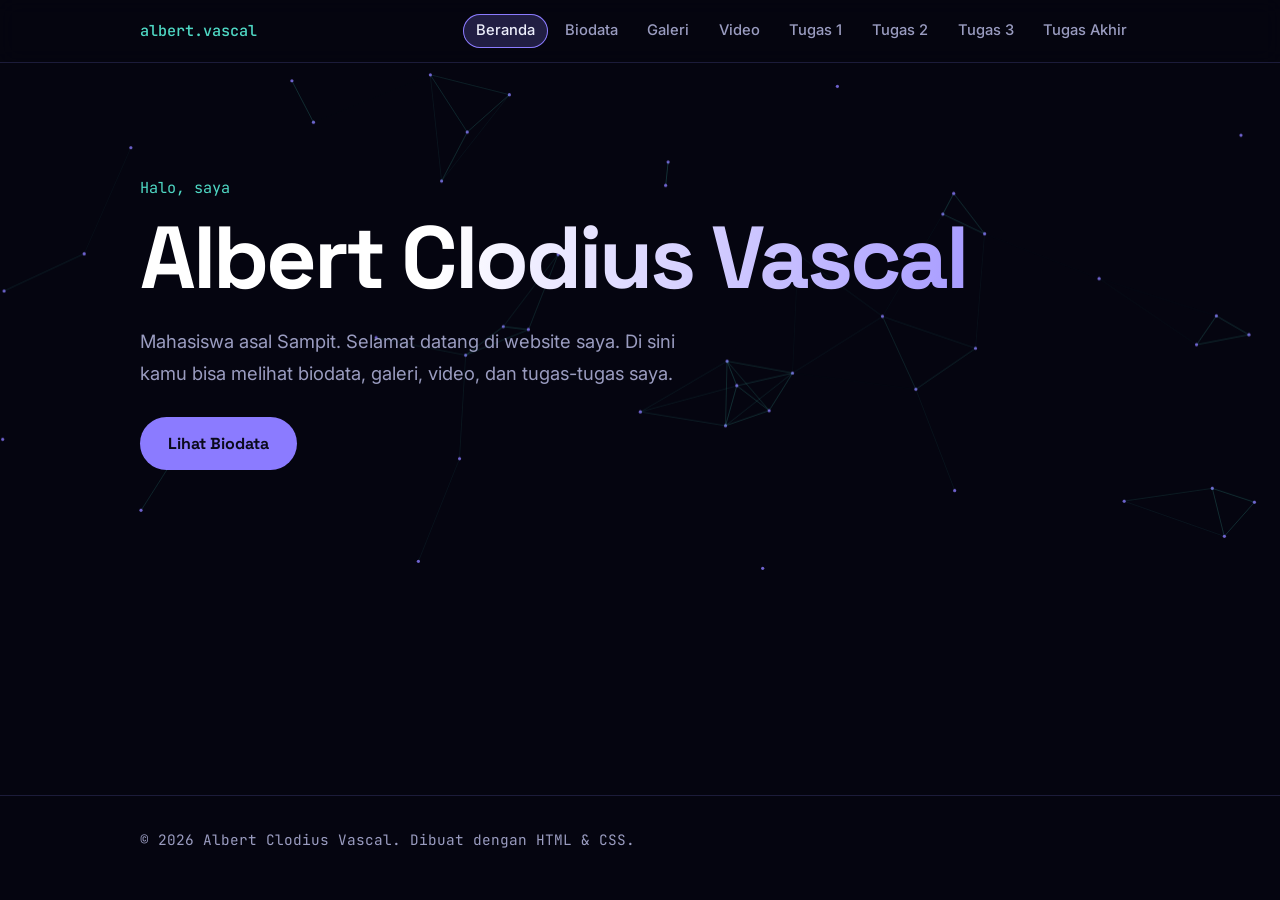
<file: index.html>
<!DOCTYPE html>
<html lang="id">
<head>
<meta charset="UTF-8">
<meta name="viewport" content="width=device-width, initial-scale=1.0">
<meta name="theme-color" content="#050510">
<meta name="description" content="Website pribadi Albert Clodius Vascal, mahasiswa asal Sampit.">
<title>Beranda | Albert Clodius Vascal</title>
<link rel="preconnect" href="https://fonts.googleapis.com">
<link rel="preconnect" href="https://fonts.gstatic.com" crossorigin>
<link href="https://fonts.googleapis.com/css2?family=Inter:wght@300;400;500;600;700&family=JetBrains+Mono:wght@400;500;700&family=Space+Grotesk:wght@500;600;700;800&display=swap" rel="stylesheet">
<link rel="stylesheet" href="style.css">
</head>
<body>

<header class="top">
  <div class="wrap">
    <a class="logo" href="index.html">albert.vascal</a>
    <nav aria-label="Menu utama"><ul><li><a href="index.html" class="active" aria-current="page">Beranda</a></li><li><a href="biodata.html">Biodata</a></li><li><a href="galeri.html">Galeri</a></li><li><a href="video.html">Video</a></li><li><a href="tugas1.html">Tugas 1</a></li><li><a href="tugas2.html">Tugas 2</a></li><li><a href="tugas3.html">Tugas 3</a></li><li><a href="tugas-akhir.html">Tugas Akhir</a></li></ul></nav>
  </div>
</header>

<main>
  <header class="hero">
    <canvas id="net" aria-hidden="true"></canvas>
    <div class="wrap">
      <p class="hai">Halo, saya</p>
      <h1>Albert Clodius Vascal</h1>
      <p class="sub">Mahasiswa asal Sampit. Selamat datang di website saya. Di sini kamu bisa melihat biodata, galeri, video, dan tugas-tugas saya.</p>
      <a class="btn" href="biodata.html">Lihat Biodata</a>
    </div>
  </header>
</main>

<footer class="bawah">
  <div class="wrap">&copy; 2026 Albert Clodius Vascal. Dibuat dengan HTML &amp; CSS.</div>
</footer>
<script src="script.js"></script>
</body>
</html>
</file>
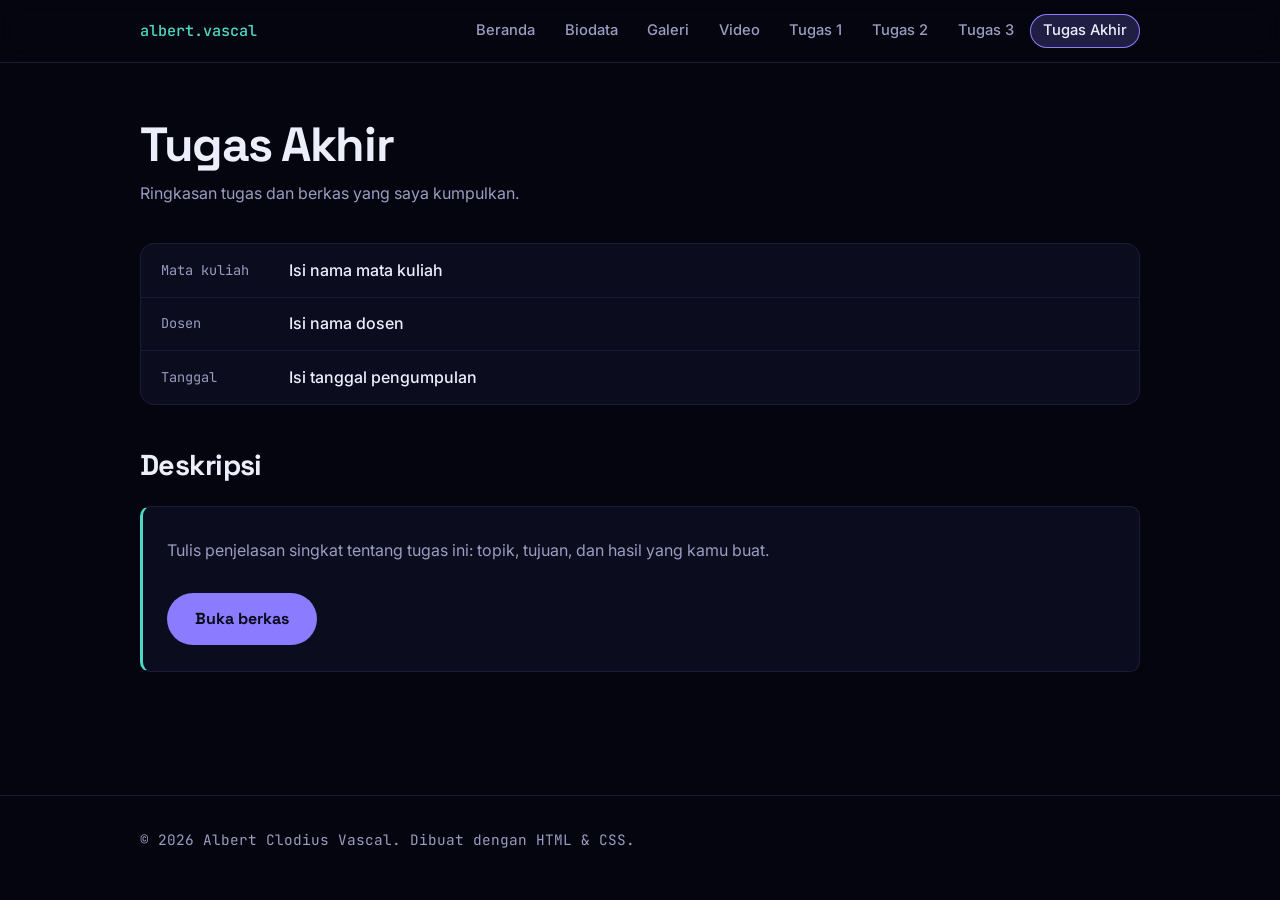
<file: tugas-akhir.html>
<!DOCTYPE html>
<html lang="id">
<head>
<meta charset="UTF-8">
<meta name="viewport" content="width=device-width, initial-scale=1.0">
<meta name="theme-color" content="#050510">
<meta name="description" content="Website pribadi Albert Clodius Vascal, mahasiswa asal Sampit.">
<title>Tugas Akhir | Albert Clodius Vascal</title>
<link rel="preconnect" href="https://fonts.googleapis.com">
<link rel="preconnect" href="https://fonts.gstatic.com" crossorigin>
<link href="https://fonts.googleapis.com/css2?family=Inter:wght@300;400;500;600;700&family=JetBrains+Mono:wght@400;500;700&family=Space+Grotesk:wght@500;600;700;800&display=swap" rel="stylesheet">
<link rel="stylesheet" href="style.css">
</head>
<body>

<header class="top">
  <div class="wrap">
    <a class="logo" href="index.html">albert.vascal</a>
    <nav aria-label="Menu utama"><ul><li><a href="index.html">Beranda</a></li><li><a href="biodata.html">Biodata</a></li><li><a href="galeri.html">Galeri</a></li><li><a href="video.html">Video</a></li><li><a href="tugas1.html">Tugas 1</a></li><li><a href="tugas2.html">Tugas 2</a></li><li><a href="tugas3.html">Tugas 3</a></li><li><a href="tugas-akhir.html" class="active" aria-current="page">Tugas Akhir</a></li></ul></nav>
  </div>
</header>

<main class="page">
  <div class="wrap">
    <h1>Tugas Akhir</h1>
    <p class="lead">Ringkasan tugas dan berkas yang saya kumpulkan.</p>
    <dl>
      <dt>Mata kuliah</dt><dd>Isi nama mata kuliah</dd>
      <dt>Dosen</dt><dd>Isi nama dosen</dd>
      <dt>Tanggal</dt><dd>Isi tanggal pengumpulan</dd>
    </dl>
    <h2>Deskripsi</h2>
    <div class="tugas-isi">
      <p>Tulis penjelasan singkat tentang tugas ini: topik, tujuan, dan hasil yang kamu buat.</p>
      <a class="btn" href="tugas/tugas-akhir.pdf">Buka berkas</a>
    </div>
  </div>
</main>

<footer class="bawah">
  <div class="wrap">&copy; 2026 Albert Clodius Vascal. Dibuat dengan HTML &amp; CSS.</div>
</footer>
</body>
</html>
</file>
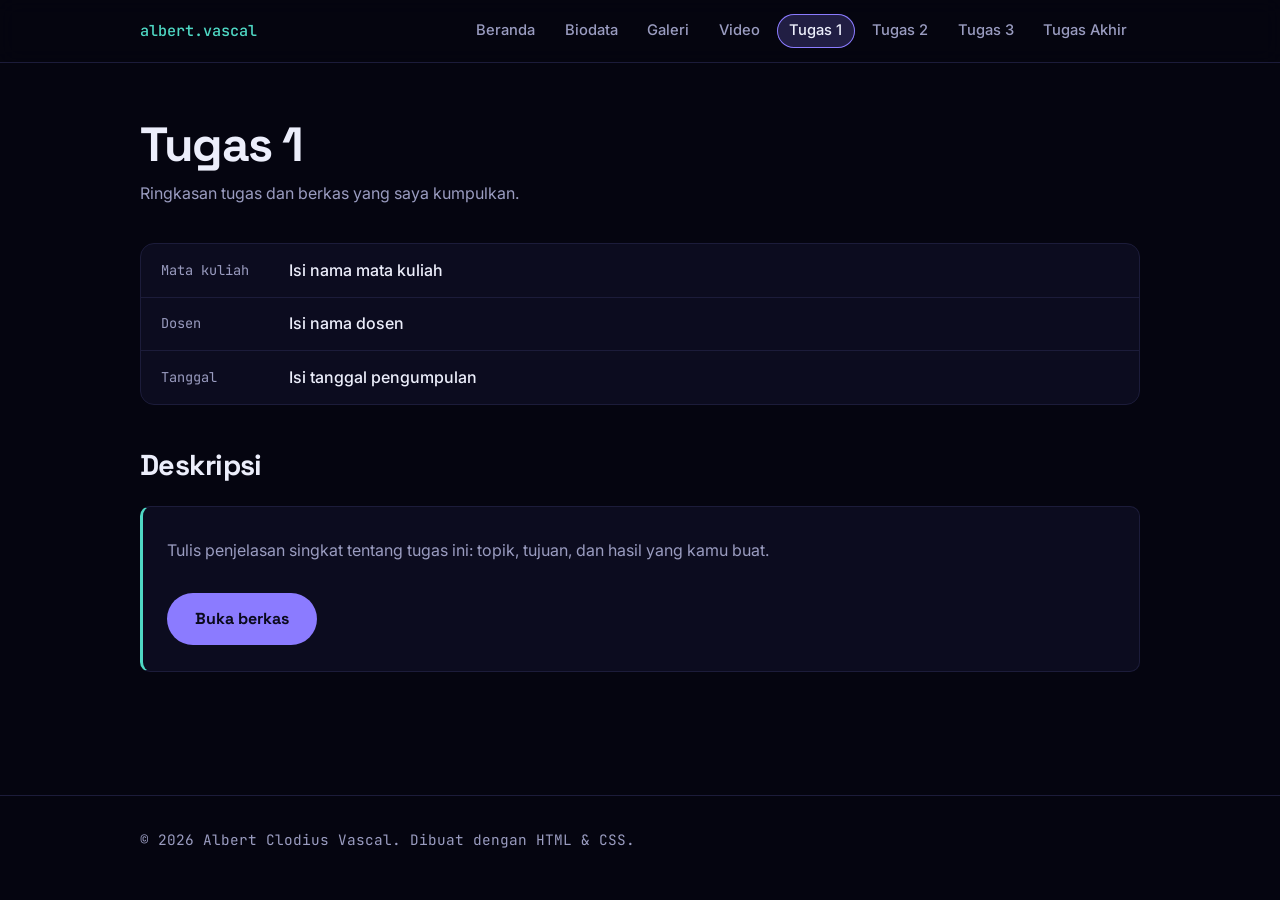
<file: tugas1.html>
<!DOCTYPE html>
<html lang="id">
<head>
<meta charset="UTF-8">
<meta name="viewport" content="width=device-width, initial-scale=1.0">
<meta name="theme-color" content="#050510">
<meta name="description" content="Website pribadi Albert Clodius Vascal, mahasiswa asal Sampit.">
<title>Tugas 1 | Albert Clodius Vascal</title>
<link rel="preconnect" href="https://fonts.googleapis.com">
<link rel="preconnect" href="https://fonts.gstatic.com" crossorigin>
<link href="https://fonts.googleapis.com/css2?family=Inter:wght@300;400;500;600;700&family=JetBrains+Mono:wght@400;500;700&family=Space+Grotesk:wght@500;600;700;800&display=swap" rel="stylesheet">
<link rel="stylesheet" href="style.css">
</head>
<body>

<header class="top">
  <div class="wrap">
    <a class="logo" href="index.html">albert.vascal</a>
    <nav aria-label="Menu utama"><ul><li><a href="index.html">Beranda</a></li><li><a href="biodata.html">Biodata</a></li><li><a href="galeri.html">Galeri</a></li><li><a href="video.html">Video</a></li><li><a href="tugas1.html" class="active" aria-current="page">Tugas 1</a></li><li><a href="tugas2.html">Tugas 2</a></li><li><a href="tugas3.html">Tugas 3</a></li><li><a href="tugas-akhir.html">Tugas Akhir</a></li></ul></nav>
  </div>
</header>

<main class="page">
  <div class="wrap">
    <h1>Tugas 1</h1>
    <p class="lead">Ringkasan tugas dan berkas yang saya kumpulkan.</p>
    <dl>
      <dt>Mata kuliah</dt><dd>Isi nama mata kuliah</dd>
      <dt>Dosen</dt><dd>Isi nama dosen</dd>
      <dt>Tanggal</dt><dd>Isi tanggal pengumpulan</dd>
    </dl>
    <h2>Deskripsi</h2>
    <div class="tugas-isi">
      <p>Tulis penjelasan singkat tentang tugas ini: topik, tujuan, dan hasil yang kamu buat.</p>
      <a class="btn" href="tugas/tugas1.pdf">Buka berkas</a>
    </div>
  </div>
</main>

<footer class="bawah">
  <div class="wrap">&copy; 2026 Albert Clodius Vascal. Dibuat dengan HTML &amp; CSS.</div>
</footer>
</body>
</html>
</file>
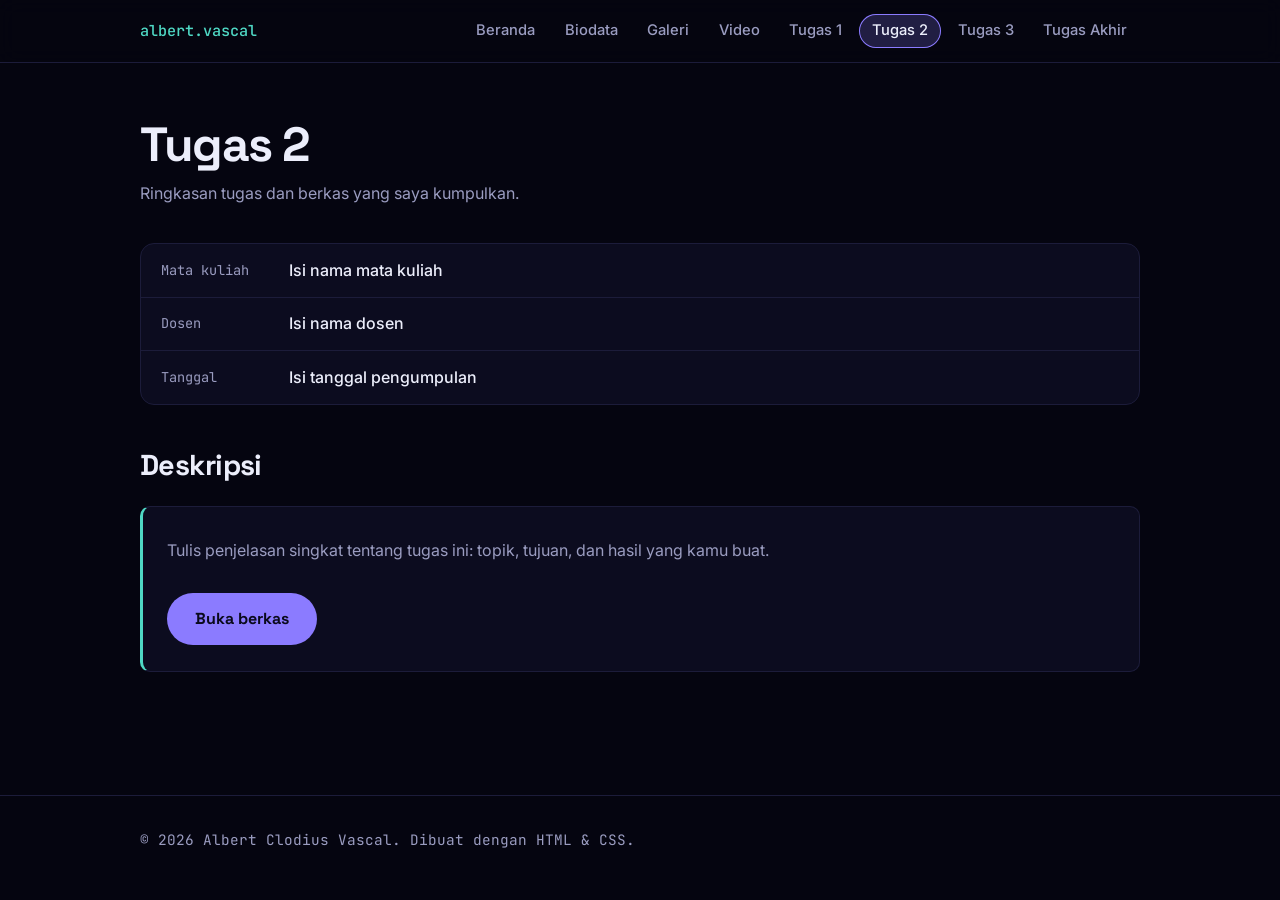
<file: tugas2.html>
<!DOCTYPE html>
<html lang="id">
<head>
<meta charset="UTF-8">
<meta name="viewport" content="width=device-width, initial-scale=1.0">
<meta name="theme-color" content="#050510">
<meta name="description" content="Website pribadi Albert Clodius Vascal, mahasiswa asal Sampit.">
<title>Tugas 2 | Albert Clodius Vascal</title>
<link rel="preconnect" href="https://fonts.googleapis.com">
<link rel="preconnect" href="https://fonts.gstatic.com" crossorigin>
<link href="https://fonts.googleapis.com/css2?family=Inter:wght@300;400;500;600;700&family=JetBrains+Mono:wght@400;500;700&family=Space+Grotesk:wght@500;600;700;800&display=swap" rel="stylesheet">
<link rel="stylesheet" href="style.css">
</head>
<body>

<header class="top">
  <div class="wrap">
    <a class="logo" href="index.html">albert.vascal</a>
    <nav aria-label="Menu utama"><ul><li><a href="index.html">Beranda</a></li><li><a href="biodata.html">Biodata</a></li><li><a href="galeri.html">Galeri</a></li><li><a href="video.html">Video</a></li><li><a href="tugas1.html">Tugas 1</a></li><li><a href="tugas2.html" class="active" aria-current="page">Tugas 2</a></li><li><a href="tugas3.html">Tugas 3</a></li><li><a href="tugas-akhir.html">Tugas Akhir</a></li></ul></nav>
  </div>
</header>

<main class="page">
  <div class="wrap">
    <h1>Tugas 2</h1>
    <p class="lead">Ringkasan tugas dan berkas yang saya kumpulkan.</p>
    <dl>
      <dt>Mata kuliah</dt><dd>Isi nama mata kuliah</dd>
      <dt>Dosen</dt><dd>Isi nama dosen</dd>
      <dt>Tanggal</dt><dd>Isi tanggal pengumpulan</dd>
    </dl>
    <h2>Deskripsi</h2>
    <div class="tugas-isi">
      <p>Tulis penjelasan singkat tentang tugas ini: topik, tujuan, dan hasil yang kamu buat.</p>
      <a class="btn" href="tugas/tugas2.pdf">Buka berkas</a>
    </div>
  </div>
</main>

<footer class="bawah">
  <div class="wrap">&copy; 2026 Albert Clodius Vascal. Dibuat dengan HTML &amp; CSS.</div>
</footer>
</body>
</html>
</file>
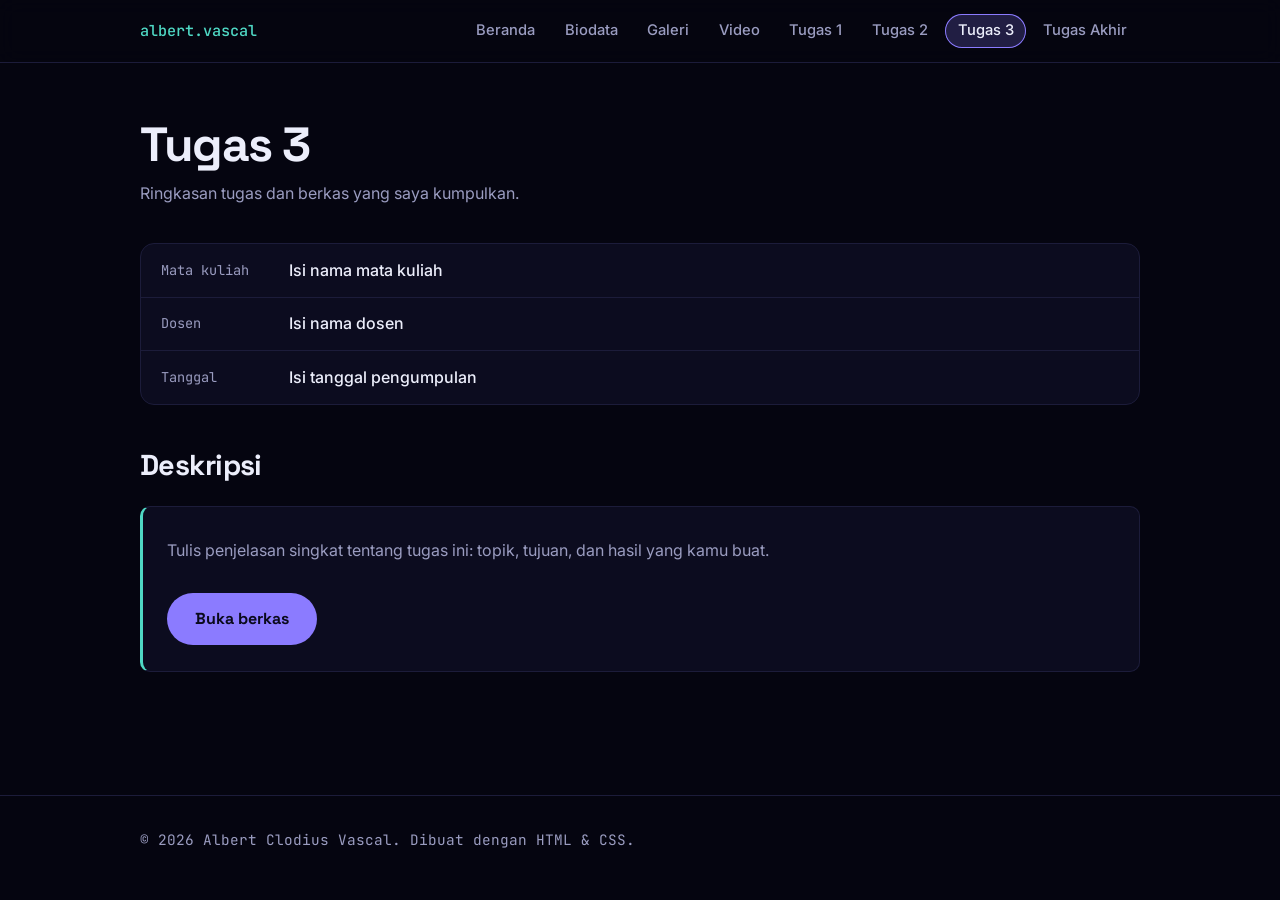
<file: tugas3.html>
<!DOCTYPE html>
<html lang="id">
<head>
<meta charset="UTF-8">
<meta name="viewport" content="width=device-width, initial-scale=1.0">
<meta name="theme-color" content="#050510">
<meta name="description" content="Website pribadi Albert Clodius Vascal, mahasiswa asal Sampit.">
<title>Tugas 3 | Albert Clodius Vascal</title>
<link rel="preconnect" href="https://fonts.googleapis.com">
<link rel="preconnect" href="https://fonts.gstatic.com" crossorigin>
<link href="https://fonts.googleapis.com/css2?family=Inter:wght@300;400;500;600;700&family=JetBrains+Mono:wght@400;500;700&family=Space+Grotesk:wght@500;600;700;800&display=swap" rel="stylesheet">
<link rel="stylesheet" href="style.css">
</head>
<body>

<header class="top">
  <div class="wrap">
    <a class="logo" href="index.html">albert.vascal</a>
    <nav aria-label="Menu utama"><ul><li><a href="index.html">Beranda</a></li><li><a href="biodata.html">Biodata</a></li><li><a href="galeri.html">Galeri</a></li><li><a href="video.html">Video</a></li><li><a href="tugas1.html">Tugas 1</a></li><li><a href="tugas2.html">Tugas 2</a></li><li><a href="tugas3.html" class="active" aria-current="page">Tugas 3</a></li><li><a href="tugas-akhir.html">Tugas Akhir</a></li></ul></nav>
  </div>
</header>

<main class="page">
  <div class="wrap">
    <h1>Tugas 3</h1>
    <p class="lead">Ringkasan tugas dan berkas yang saya kumpulkan.</p>
    <dl>
      <dt>Mata kuliah</dt><dd>Isi nama mata kuliah</dd>
      <dt>Dosen</dt><dd>Isi nama dosen</dd>
      <dt>Tanggal</dt><dd>Isi tanggal pengumpulan</dd>
    </dl>
    <h2>Deskripsi</h2>
    <div class="tugas-isi">
      <p>Tulis penjelasan singkat tentang tugas ini: topik, tujuan, dan hasil yang kamu buat.</p>
      <a class="btn" href="tugas/tugas3.pdf">Buka berkas</a>
    </div>
  </div>
</main>

<footer class="bawah">
  <div class="wrap">&copy; 2026 Albert Clodius Vascal. Dibuat dengan HTML &amp; CSS.</div>
</footer>
</body>
</html>
</file>
<file: style.css>
:root{
  --bg:#050510; --panel:#0c0c1f; --line:#1c1c3a;
  --ink:#eceefb; --muted:#9a9cc0;
  --violet:#8b7bff; --cyan:#4fd8c4;
  --head:"Space Grotesk","Segoe UI",Arial,sans-serif;
  --body:"Inter","Segoe UI",Arial,sans-serif;
  --mono:"JetBrains Mono",Consolas,monospace;
}
*{box-sizing:border-box}
html,body{margin:0;background:var(--bg);min-height:100%}
html{scroll-behavior:smooth;color-scheme:dark}
body{display:flex;flex-direction:column;min-height:100vh;color:var(--ink);font-family:var(--body);font-size:1rem;line-height:1.7;font-weight:400}
main{flex:1}
a{color:inherit}
:focus-visible{outline:3px solid var(--cyan);outline-offset:3px;border-radius:4px}
.wrap{max-width:1040px;margin:0 auto;padding:0 1.25rem}

/* Navigasi */
header.top{position:sticky;top:0;z-index:10;background:rgba(5,5,16,.8);backdrop-filter:blur(10px);-webkit-backdrop-filter:blur(10px);border-bottom:1px solid var(--line)}
header.top .wrap{display:flex;align-items:center;justify-content:space-between;gap:1rem;flex-wrap:wrap;padding-top:.85rem;padding-bottom:.85rem}
.logo{font-family:var(--mono);font-weight:500;font-size:.95rem;color:var(--cyan);text-decoration:none}
header.top ul{display:flex;flex-wrap:wrap;gap:.25rem;margin:0;padding:0;list-style:none;font-weight:500;font-size:.92rem}
header.top ul a{display:block;padding:.3rem .8rem;border-radius:999px;text-decoration:none;color:var(--muted);transition:color .2s,background .2s}
header.top ul a:hover{color:var(--ink);background:rgba(139,123,255,.12)}
header.top ul a.active{color:var(--ink);background:rgba(139,123,255,.22);box-shadow:inset 0 0 0 1px var(--violet)}

/* Hero (Beranda) */
.hero{position:relative;overflow:hidden;padding:7rem 0 6.5rem}
#net{position:absolute;inset:0;width:100%;height:100%}
.hero .wrap{position:relative;pointer-events:none}
.hero .hai{margin:0 0 .75rem;font-family:var(--mono);color:var(--cyan);font-size:.95rem}
.hero h1{margin:0;font-family:var(--head);font-weight:800;font-size:clamp(2.5rem,8.5vw,5.5rem);line-height:1.02;letter-spacing:-.035em;background:linear-gradient(100deg,#fff 30%,var(--violet) 100%);-webkit-background-clip:text;background-clip:text;color:transparent}
.hero .sub{max-width:34rem;margin:1.5rem 0 0;color:var(--muted);font-size:1.15rem}
.btn{display:inline-block;margin-top:1.75rem;padding:.8rem 1.75rem;background:var(--violet);color:#0a0a1c;font-family:var(--head);font-weight:700;text-decoration:none;border-radius:999px;transition:transform .2s,box-shadow .2s;pointer-events:auto}
.btn:hover{transform:translateY(-2px);box-shadow:0 0 0 4px rgba(139,123,255,.25)}
.hero > .wrap > *{animation:masuk .8s cubic-bezier(.2,.7,.2,1) both}
.hero .hai{animation-delay:.05s}.hero h1{animation-delay:.18s}.hero .sub{animation-delay:.32s}.hero .btn{animation-delay:.45s}
@keyframes masuk{from{opacity:0;transform:translateY(18px)}to{opacity:1;transform:none}}

/* Halaman dalam */
.page{padding:3.5rem 0 4rem}
.page h1{margin:0 0 .5rem;font-family:var(--head);font-weight:800;font-size:clamp(2rem,5vw,3rem);letter-spacing:-.03em;line-height:1.1}
.page .lead{max-width:38rem;margin:0 0 2.25rem;color:var(--muted)}
h2{margin:2.25rem 0 1rem;font-family:var(--head);font-weight:700;font-size:clamp(1.4rem,3.5vw,1.8rem);letter-spacing:-.02em}

/* Biodata */
.bio{display:grid;grid-template-columns:240px 1fr;gap:2.5rem;align-items:start}
.avatar{position:relative;width:100%;aspect-ratio:3/4;border-radius:14px;overflow:hidden;background:linear-gradient(160deg,#17173a,#0a0a1c);border:1px solid var(--line)}
.avatar::before{content:attr(data-initials);position:absolute;inset:0;display:grid;place-items:center;font-family:var(--head);font-weight:800;font-size:4rem;color:var(--violet);opacity:.7}
.avatar img{position:relative;display:block;width:100%;height:100%;object-fit:cover}
dl{margin:0;display:grid;grid-template-columns:max-content 1fr;border:1px solid var(--line);border-radius:14px;background:var(--panel);overflow:hidden}
dt,dd{margin:0;padding:.8rem 1.25rem;border-bottom:1px solid var(--line)}
dt{color:var(--muted);font-family:var(--mono);font-size:.85rem;display:flex;align-items:center}
dd{font-weight:500;overflow-wrap:anywhere}
dt:last-of-type,dd:last-of-type{border-bottom:0}
dd a{color:var(--cyan);text-decoration:none}
dd a:hover{text-decoration:underline}

/* Hobi */
.hobi{list-style:none;margin:0;padding:0;display:grid;grid-template-columns:repeat(auto-fit,minmax(230px,1fr));gap:1rem}
.hobi li{padding:1.25rem 1.25rem 1.25rem 1.5rem;background:var(--panel);border:1px solid var(--line);border-left:3px solid var(--violet);border-radius:10px}
.hobi h3{margin:0;font-family:var(--head);font-weight:600;font-size:1.15rem}
.hobi p{margin:.35rem 0 0;color:var(--muted);font-size:.95rem}

/* Galeri */
.galeri{display:grid;grid-template-columns:repeat(6,1fr);gap:.75rem}
.galeri figure{margin:0;position:relative;overflow:hidden;border-radius:12px;background:var(--panel);border:1px solid var(--line);min-height:180px}
.galeri img,.galeri video{display:block;width:100%;height:100%;object-fit:cover}
.galeri figcaption{position:absolute;left:0;right:0;bottom:0;padding:1.5rem .85rem .6rem;font-size:.9rem;background:linear-gradient(transparent,rgba(5,5,16,.9))}
.galeri .f1{grid-column:span 4;grid-row:span 2}
.galeri .f2,.galeri .f3{grid-column:span 2}
.galeri .f4,.galeri .f5,.galeri .f6{grid-column:span 2}
.galeri img{transition:transform .4s}
.galeri figure:hover img{transform:scale(1.04)}

/* Video */
.video-grid{display:grid;grid-template-columns:repeat(auto-fit,minmax(300px,1fr));gap:1.25rem}
.video-grid figure{margin:0;background:var(--panel);border:1px solid var(--line);border-radius:12px;overflow:hidden}
.video-grid video{display:block;width:100%;aspect-ratio:16/9;background:#000;object-fit:cover}
.video-grid figcaption{padding:.85rem 1.1rem;font-size:.95rem;color:var(--muted)}

/* Tugas */
.tugas-isi{padding:1.5rem 1.5rem 1.6rem;background:var(--panel);border:1px solid var(--line);border-left:3px solid var(--cyan);border-radius:10px}
.tugas-isi p{margin:.4rem 0 0;color:var(--muted)}

footer.bawah{padding:2rem 0 3rem;border-top:1px solid var(--line);color:var(--muted);font-size:.9rem;font-family:var(--mono)}

@media (max-width:720px){
  .logo{display:none}
  header.top .wrap{justify-content:center}
  header.top ul{justify-content:center}
  .hero{padding:4.5rem 0 4rem}
  .bio{grid-template-columns:1fr}
  .avatar{max-width:220px}
  dl{grid-template-columns:1fr}
  dt{padding-bottom:0;border-bottom:0}
  dd{padding-top:.1rem}
  .galeri{grid-template-columns:1fr 1fr}
  .galeri .f1{grid-column:span 2;grid-row:auto;min-height:240px}
  .galeri .f2,.galeri .f3,.galeri .f4,.galeri .f5,.galeri .f6{grid-column:span 1}
}
@media (prefers-reduced-motion:reduce){
  *{transition:none!important;animation:none!important;scroll-behavior:auto!important}
}
</file>
